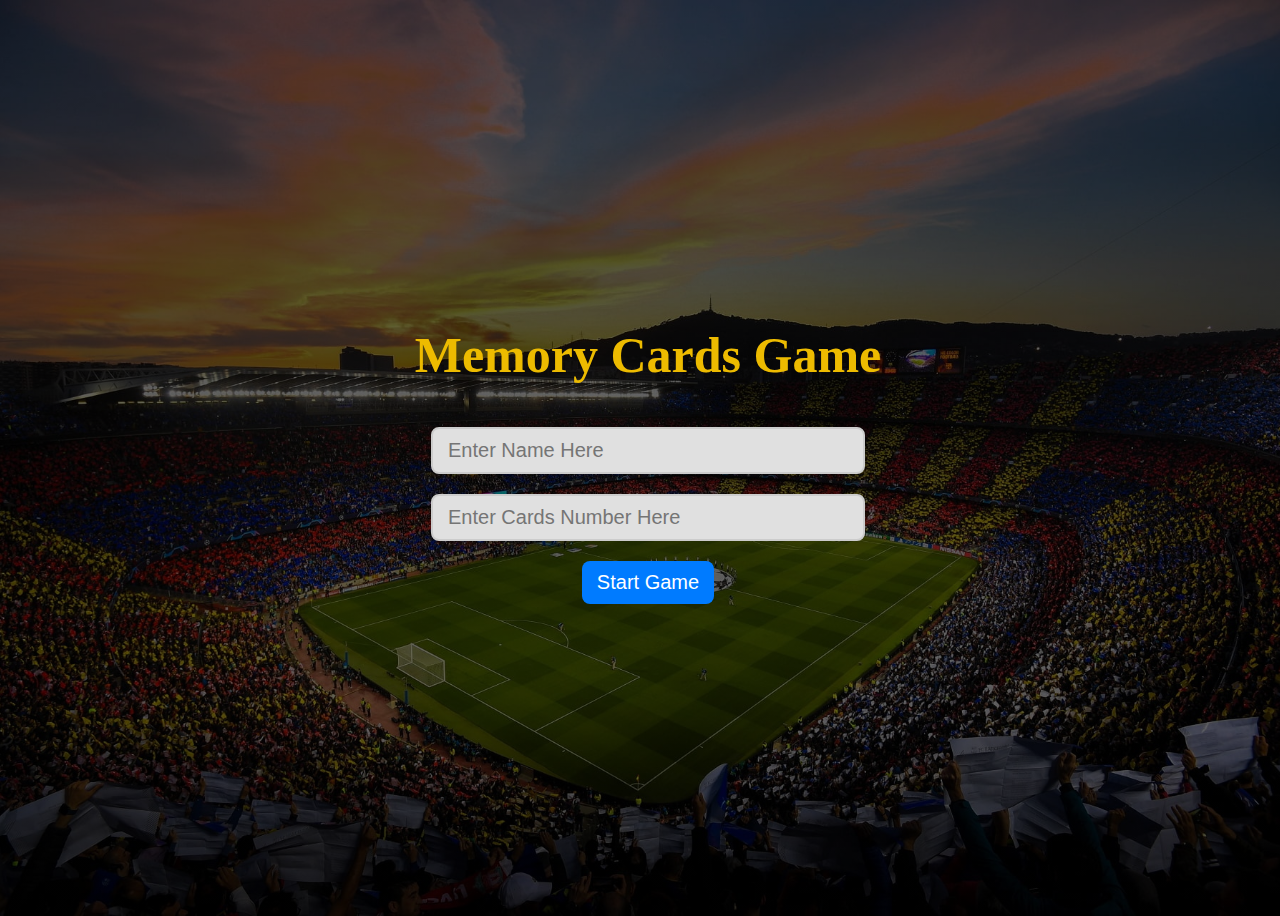
<file: index.html>
<!DOCTYPE html>
<html lang="en">
<head>
    <meta charset="UTF-8">
    <meta name="viewport" content="width=device-width, initial-scale=1.0">
    <title>Memory Card Game</title>
    <link rel="stylesheet" type="text/css" href="main-page.css">
</head>
<body>
    <h1>Memory Cards Game</h1>
    <div class="card-selection">
        <input id="player-name" type="text" placeholder="Enter Name Here">
        <input id="cards-number" type="number" placeholder="Enter Cards Number Here" min="1">
        <button class="cards-select-button" onclick="checkInputs()">Start Game</button>
        <div id="errorContainer"></div>
    </div>
    <script src="main.js"></script>
</body>
</html>
</file>
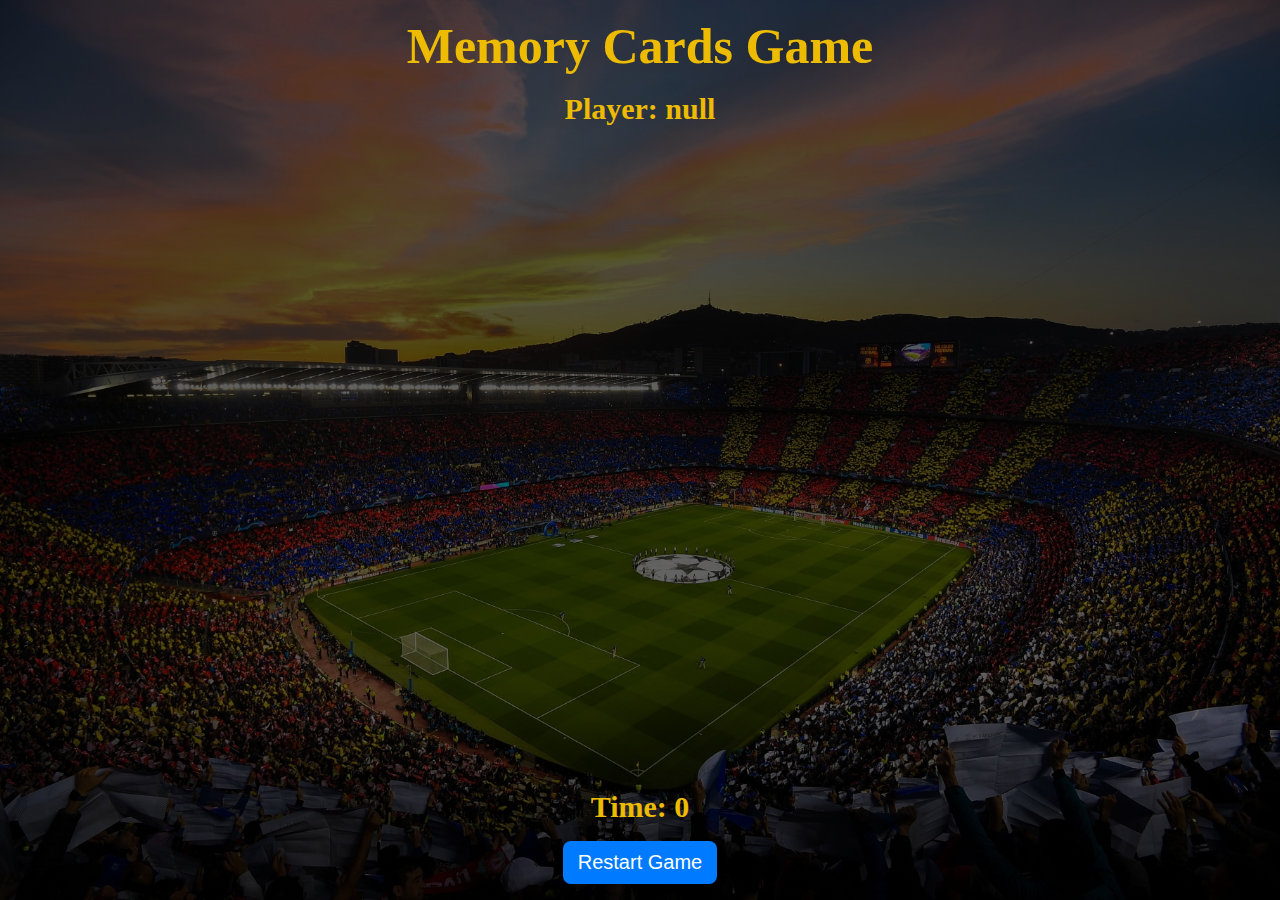
<file: game-page.html>
<!DOCTYPE html>
<html lang="en">

<head>
    <meta charset="UTF-8">
    <meta name="viewport" content="width=device-width, initial-scale=1.0">
    <title>Memory Cards Game</title>
    <link rel="stylesheet" type="text/css" href="game-page.css">
</head>

<body onload="initializeGame()">
    <h1>Memory Cards Game</h1>
    <h2 id="player-name-header">Player: </h2>
    <div id="cards-container"></div>
    <p id="timer-holder">Time: <span id="timer"></span></p>
    <div class="actions">
        <button id="restart-game" class="restart-game" onclick="restartGame()">Restart Game</button>
    </div>
    <script src="game-page.js"></script>
</body>

</html>
</file>
<file: main-page.css>
body {
    display: flex;
    flex-direction: column;
    justify-content: center; 
    min-height: 100vh;
    min-width: 100vw;
    background-image: linear-gradient(rgba(0, 0, 0, 0.6), rgba(0, 0, 0, 0.6)), url(images/page-background.png);
    background-size: cover;
    background-repeat: no-repeat;
    background-position: center center;
    font-family: Marker Felt, fantasy;
    color: rgb(237, 187, 0);
    overflow: hidden;
}

h1 {
    text-align: center;
    font-weight: 700;
    font-size: 50px;
}

.card-selection {
    padding: 10px;
    display: flex;
    justify-content: center;
    align-items: center;
    flex-direction: column;
    align-items: center;
    gap: 10px;
}

input[type="number"], input[type="text"] {
    padding: 10px 15px;
    font-size: 20px;
    border-radius: 8px;
    border: 2px solid #ccc;
    background-color: #e0e0e0;
    outline: none;
    width: 400px;
    margin-bottom: 10px;
}

input[type="number"]:focus, input[type="text"]:focus {
    border-color: #007bff;
    background-color: #ffffff;
}

.cards-select-button{
    padding: 10px 15px;
    font-size: 20px;
    border-radius: 8px;
    border: none;
    background-color: #007bff;
    color: #ffffff;
    cursor: pointer;
    transition: background-color 0.3s ease;
}

.cards-select-button:hover  {
    background-color: #0056b3;
}

.error-message {
    font-size: 18px;
}
</file>
<file: game-page.css>
body {
    min-height: 100vh;
    min-width: 100vw;
    background-image: linear-gradient(rgba(0, 0, 0, 0.6), rgba(0, 0, 0, 0.6)), url(images/page-background.png);
    background-size: cover;
    background-repeat: no-repeat;
    background-position: center center;
    color: rgb(237, 187, 0);
    font-family: Marker Felt, fantasy;
    margin: 0;
    display: flex;
    flex-direction: column;
    align-items: center;
    justify-content: center;
}

h1 {
    text-align: center;
    font-weight: 700;
    font-size: 50px;
    margin: 10px;
}

h2 {
    text-align: center;
    font-weight: 700;
    font-size: 30px;
    padding: 2px;
    margin: 5px;
}

#timer-holder {
    text-align: center;
    font-weight: bold;
    font-size: 30px;
    padding: 2px;
    margin: 5px;
}

.actions {
    display: flex;
    justify-content: center;
    margin: 10px;
}

#cards-container {
    display: grid;
    padding: 10px;
    gap: 10px;
    justify-content: center;
    width: 90vw;
    height: 70vh;
}

.restart-game {
    padding: 10px 15px;
    font-size: 20px;
    border-radius: 8px;
    border: none;
    background-color: #007bff;
    color: #ffffff;
    cursor: pointer;
    box-shadow: 0 4px 6px rgba(0, 0, 0, 0.1);
    transition: background-color 0.3s ease;
}

.restart-game:hover {
    background-color: #0056b3;
}

.card {
    background-image: url(images/image-background.png);
    background-size: cover; 
    background-position: center center; 
    background-repeat: no-repeat; 
    border-radius: 10px;
    cursor: pointer;
    position: relative;
    width: 100%;
    height: 100%;
    transform-style: preserve-3d;
    transition: all 0.5s ease-in-out;
}

.front-image {
    width: 100%;
    height: 100%;
    object-fit: contain;
}

.card.flipped {
    transform: rotateX(180deg);
}

.card .back {
    background-image: url(images/card-background.png);
    background-position: center center;
    background-size: cover;
    border: 1px solid black;
}

.card .front {
    display: flex;
    justify-content: center;
    align-items: center;
    transform: rotateX(180deg);
}

.front,
.back {
    backface-visibility: hidden;
    position: absolute;
    border-radius: 10px;
    height: 100%;
    width: 100%;
}
</file>
